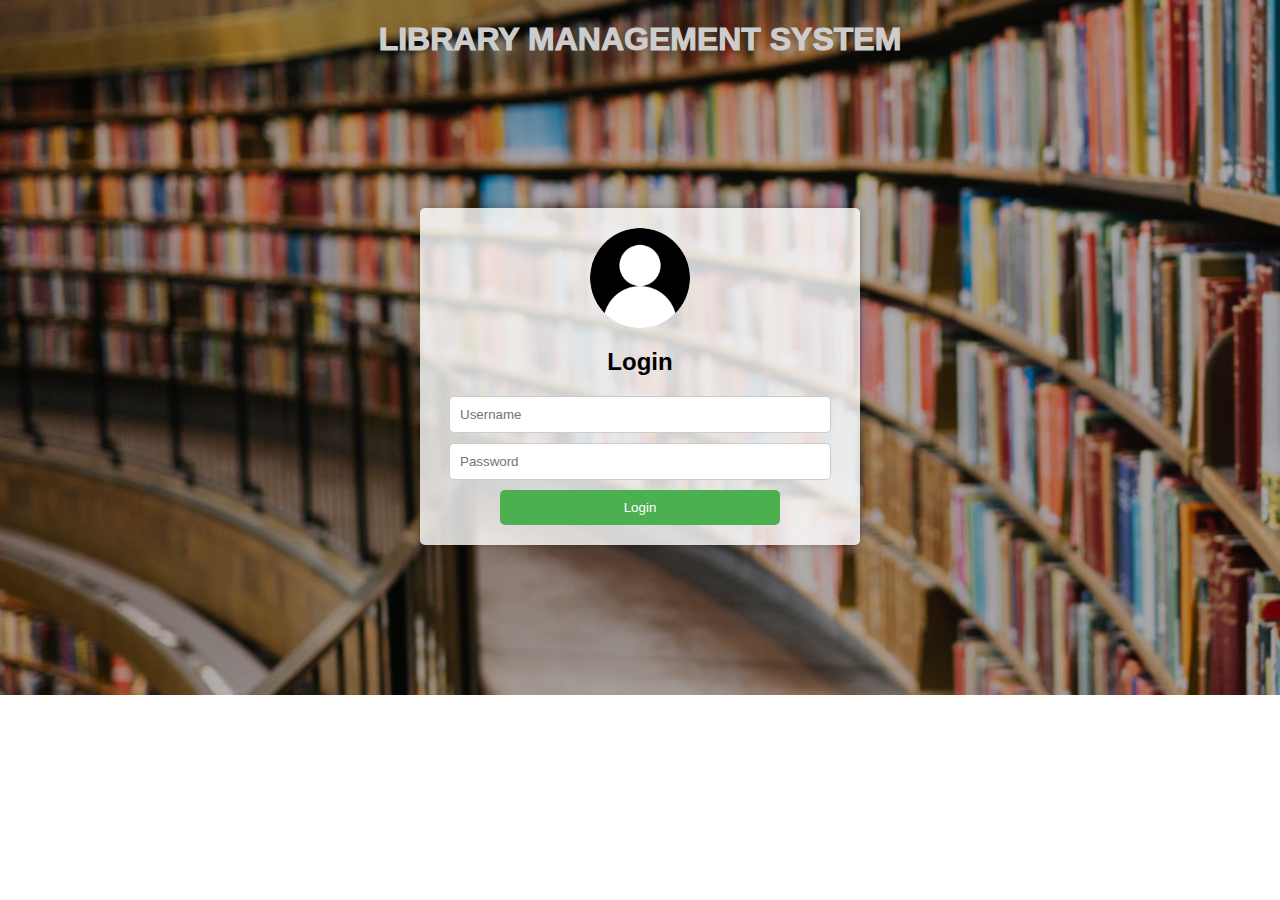
<file: user/index.html>
<!DOCTYPE html>
<html>
<head>
  <title>Library Management System</title>
  <link rel="stylesheet" type="text/css" href="style.css">
</head>
<body>
 <div class="whole">
    <h1>LIBRARY MANAGEMENT SYSTEM</h1>
  <div class="container">
    <img src="../user/assets/user.png" alt="Library Management System Logo" class="logo">
    <form id="login">
        
      <h2>Login</h2>
      <input type="text" id="username" placeholder="Username" required>
      <input type="password" id="password" placeholder="Password" required>
      <button>
        <a type="Submit" href="./bookslist/bookslist.html">Login</a>
      </button>
    </form>
  </div>
</div>
  <script src="script.js"></script>
</body>
</html>
</file>
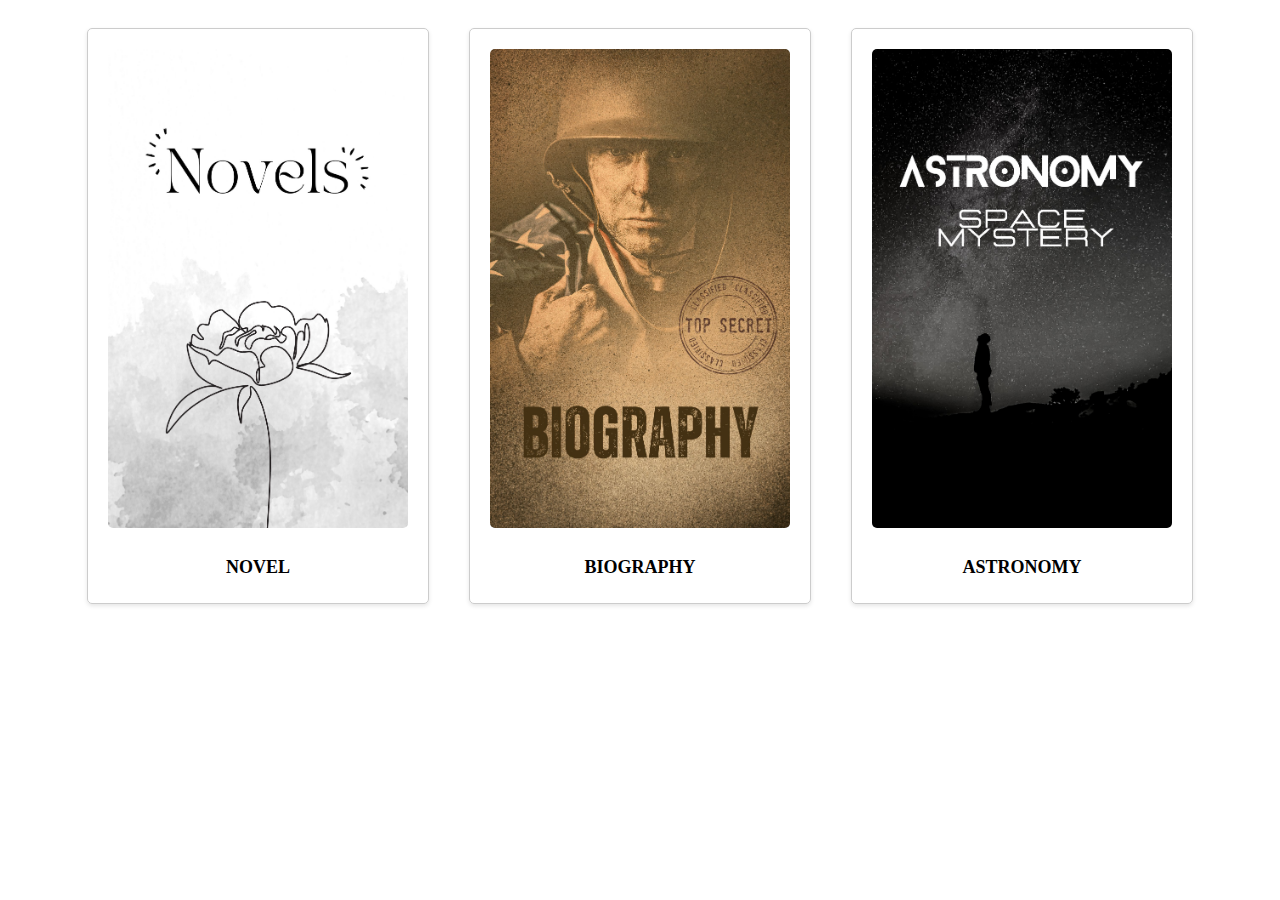
<file: user/bookslist/domain.html>
<!DOCTYPE html>
<html>
<head>
  <title>Domain Cards</title>
  <link rel="stylesheet" type="text/css" href="domain.css">
</head>
<body>
  <div class="card-container"></div>
  <script src="domain.js"></script>
</body>
</html>
</file>
<file: user/style.css>
body {
    background-image: url(../user/assets/books.jpg);
    background-size: cover;
    background-repeat: no-repeat;
    font-family: Arial, sans-serif;
    margin: 0;
    padding: 0;
  }
  .whole h1 {
    color: #ccc;
    display: flex;
    justify-content: center;align-items: center;
    font-weight: 1000;
  }
  
  .container {
    max-width: 400px;
    margin: 150px auto;
    padding: 20px;
    background-color: rgba(255, 255, 255, 0.8);
    border-radius: 5px;
    box-shadow: 0 0 10px rgba(0, 0, 0, 0.3);
    text-align: center;
  }
  
  .logo {
    display: block;
    margin: 0 auto;
    width: 100px;
    height: 100px;
    border-radius: 50%;
    object-fit: cover;
    margin-bottom: 20px;
  }
  
  h1 {
    margin-bottom: 20px;
  }
  
  form {
    text-align: center;
  }
  
  h2 {
    margin-bottom: 20px;
  }
  
  input[type="text"],
  input[type="password"] {
    width: 90%;
    padding: 10px;
    margin-bottom: 10px;
    border: 1px solid #ccc;
    border-radius: 5px;
  }
  
  button {
    width: 70%;
    padding: 10px;
    background-color: #4CAF50;
    color: white;
    border: none;
    border-radius: 5px;
    cursor: pointer;
  }

  a{
text-decoration: none;
color: inherit;
  }
  
  button:hover {
    background-color: #45a049;
  }
</file>
<file: user/bookslist/domain.css>
.card-container {
    display: flex;
    flex-wrap: wrap;
    justify-content: center;
    align-items: center; /* Center cards vertically */
  }
  
  .card {
    width: 300px;
    margin: 20px;
    padding: 20px;
    border: 1px solid #ccc;
    border-radius: 5px;
    box-shadow: 0 2px 4px rgba(0, 0, 0, 0.1);
    transition: transform 0.3s ease;
  }
  
  .card:hover {
    transform: scale(1.05); /* Add hover effect - increase size */
  }
  
  .card img {
    width: 100%;
    height: auto;
    border-radius: 5px;
    margin-bottom: 10px;
  }
  
  .card h2 {
    font-size: 18px;
    margin-bottom: 5px;
    text-align: center;
  }
  
  .card p {
    font-size: 14px;
    color: #777;
    text-align: center;
  }
</file>
